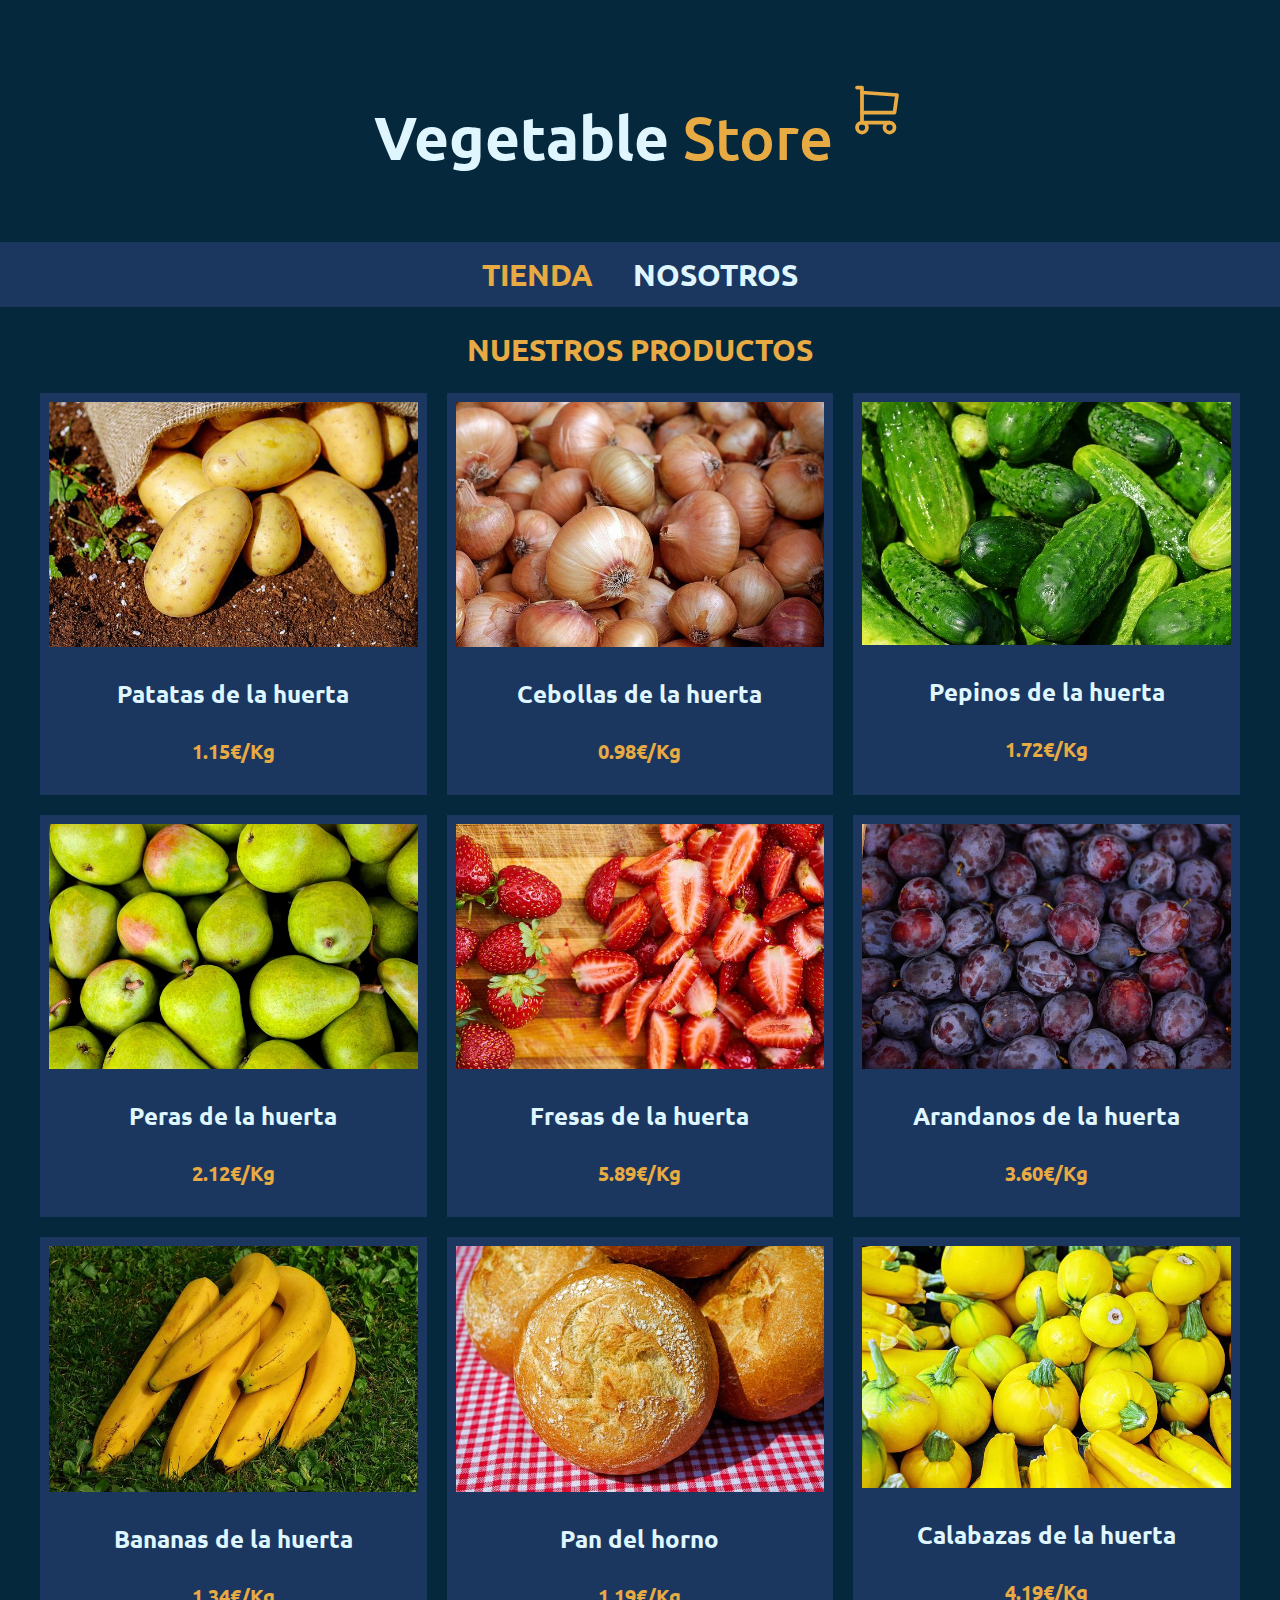
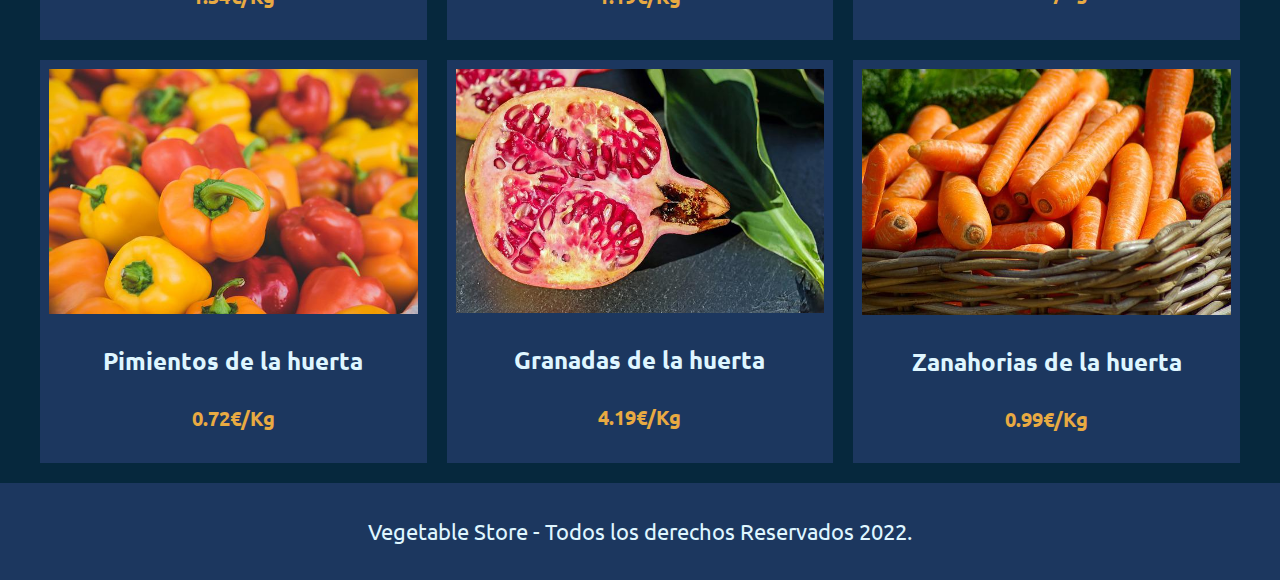
<file: index.html>
<!DOCTYPE html>
<html lang="es">
<head>
    <meta charset="UTF-8">
    <meta http-equiv="X-UA-Compatible" content="IE=edge">
    <meta name="viewport" content="width=device-width, initial-scale=1.0">
    <!-- Fichero de estandarización para navegadores -->
    <link rel="stylesheet" href="css/normalize.css">
    <!-- Fuentes del proyecto -->
    <link rel="preconnect" href="https://fonts.googleapis.com">
    <link rel="preconnect" href="https://fonts.gstatic.com" crossorigin>
    <link href="https://fonts.googleapis.com/css2?family=Ubuntu:wght@300;400;700&display=swap" rel="stylesheet">
    <!-- Hoja de estilos propia-->
    <link rel="stylesheet" href="css/styles.css">
    <title>Vegetable Store</title>
</head>
<body>

    <!-- CABECERA -->
    <header class="header">
        <a href="index.html">
            <h1 class="header__h1">Vegetable
                <span class="span__h1">Store
                    <svg xmlns="http://www.w3.org/2000/svg" class="icon icon-tabler icon-tabler-shopping-cart" width="100" height="100" viewBox="0 0 24 24" stroke-width="1.5" stroke="#E8AA42" fill="none" stroke-linecap="round" stroke-linejoin="round">
                        <path stroke="none" d="M0 0h24v24H0z" fill="none"/>
                        <circle cx="6" cy="19" r="2" />
                        <circle cx="17" cy="19" r="2" />
                        <path d="M17 17h-11v-14h-2" />
                        <path d="M6 5l14 1l-1 7h-13" />
                      </svg>
                </span>
            </h1>   
        </a>
    </header>
    <!-- FIN DEL HEADER-->

    <!-- BARRA DE NAVEGACIÓN -->
    <nav class="navegacion">
        <a class="navegacion__enlace navegacion__enlace--activo" href="index.html">Tienda</a>
        <a class="navegacion__enlace" href="nosotros.html">Nosotros</a>
    </nav>
    <!-- FIN DE LA BARRA DE NAVEGACIÓN -->

    <!-- CLASE PRINCIPAL -->
    <main class="contenedor">
        <h1 class="contenedor__h1">Nuestros productos</h1>
        
        <!-- LISTADO DE PRODUCTOS -->
        <div class="grid">
            <!-- PRODUCTO 1 -->
            <div class="producto">
                <a href="producto.html">
                    <img class="producto__imagen" src="img/patatas.jpg" alt="patatas">
                    <div class="producto__informacion">
                        <p class="producto__nombre">Patatas de la huerta</p>
                        <p class="producto__precio">1.15€/Kg</p>
                    </div>
                </a>
            </div>
            <!-- PRODUCTO 2 -->
            <div class="producto">
                <a href="producto.html">
                    <img class="producto__imagen" src="img/cebolla.jpg" alt="cebollas">
                    <div class="producto__informacion">
                        <p class="producto__nombre">Cebollas de la huerta</p>
                        <p class="producto__precio">0.98€/Kg</p>
                    </div>
                </a>
            </div>
            <!-- PRODUCTO 3 -->
            <div class="producto">
                <a href="producto.html">
                    <img class="producto__imagen" src="img/pepino.jpg" alt="pepinos">
                    <div class="producto__informacion">
                        <p class="producto__nombre">Pepinos de la huerta</p>
                        <p class="producto__precio">1.72€/Kg</p>
                    </div>
                </a>
            </div>
            <!-- PRODUCTO 4 -->
            <div class="producto">
                <a href="producto.html">
                    <img class="producto__imagen" src="img/peras.jpg" alt="peras">
                    <div class="producto__informacion">
                        <p class="producto__nombre">Peras de la huerta</p>
                        <p class="producto__precio">2.12€/Kg</p>
                    </div>
                </a>
            </div>
            <!-- PRODUCTO 5 -->
            <div class="producto">
                <a href="producto.html">
                    <img class="producto__imagen" src="img/fresas.jpg" alt="fresas">
                    <div class="producto__informacion">
                        <p class="producto__nombre">Fresas de la huerta</p>
                        <p class="producto__precio">5.89€/Kg</p>
                    </div>
                </a>
            </div>
            <!-- PRODUCTO 6 -->
            <div class="producto">
                <a href="producto.html">
                    <img class="producto__imagen" src="img/arandanos.jpg" alt="arandanos">
                    <div class="producto__informacion">
                        <p class="producto__nombre">Arandanos de la huerta</p>
                        <p class="producto__precio">3.60€/Kg</p>
                    </div>
                </a>
            </div>
            <!-- PRODUCTO 7 -->
            <div class="producto">
                <a href="producto.html">
                    <img class="producto__imagen" src="img/banana.jpg" alt="bananas">
                    <div class="producto__informacion">
                        <p class="producto__nombre">Bananas de la huerta</p>
                        <p class="producto__precio">1.34€/Kg</p>
                    </div>
                </a>
            </div>
            <!-- PRODUCTO 8 -->
            <div class="producto">
                <a href="producto.html">
                    <img class="producto__imagen" src="img/pan.jpg" alt="pan">
                    <div class="producto__informacion">
                        <p class="producto__nombre">Pan del horno</p>
                        <p class="producto__precio">1.19€/Kg</p>
                    </div>
                </a>
            </div>
            <!-- PRODUCTO 9 -->
            <div class="producto">
                <a href="producto.html">
                    <img class="producto__imagen" src="img/calabaza.jpg" alt="calabaza">
                    <div class="producto__informacion">
                        <p class="producto__nombre">Calabazas de la huerta</p>
                        <p class="producto__precio">4.19€/Kg</p>
                    </div>
                </a>
            </div>
            <!-- PRODUCTO 10 -->
            <div class="producto">
                <a href="producto.html">
                    <img class="producto__imagen" src="img/pimiento.jpg" alt="pimientos">
                    <div class="producto__informacion">
                        <p class="producto__nombre">Pimientos de la huerta</p>
                        <p class="producto__precio">0.72€/Kg</p>
                    </div>
                </a>
            </div>
            <!-- PRODUCTO 11 -->
            <div class="producto">
                <a href="producto.html">
                    <img class="producto__imagen" src="img/granada.jpg" alt="granadas">
                    <div class="producto__informacion">
                        <p class="producto__nombre">Granadas de la huerta</p>
                        <p class="producto__precio">4.19€/Kg</p>
                    </div>
                </a>
            </div>
            <!-- PRODUCTO 12 -->
            <div class="producto">
                <a href="producto.html">
                    <img class="producto__imagen" src="img/zanahoria.jpg" alt="zanahoria">
                    <div class="producto__informacion">
                        <p class="producto__nombre">Zanahorias de la huerta</p>
                        <p class="producto__precio">0.99€/Kg</p>
                    </div>
                </a>
            </div>
        </div>

    </main>
    <!-- FIN CLASE PRINCIPAL -->

    <!-- PIÉ DE PÁGINA -->
    <footer class="footer">
        <p class="footer__p">Vegetable Store - Todos los derechos Reservados 2022.</p>
    </footer>
    <!-- FIN PIÉ DE PÁGINA -->

</body>
</html>
</file>
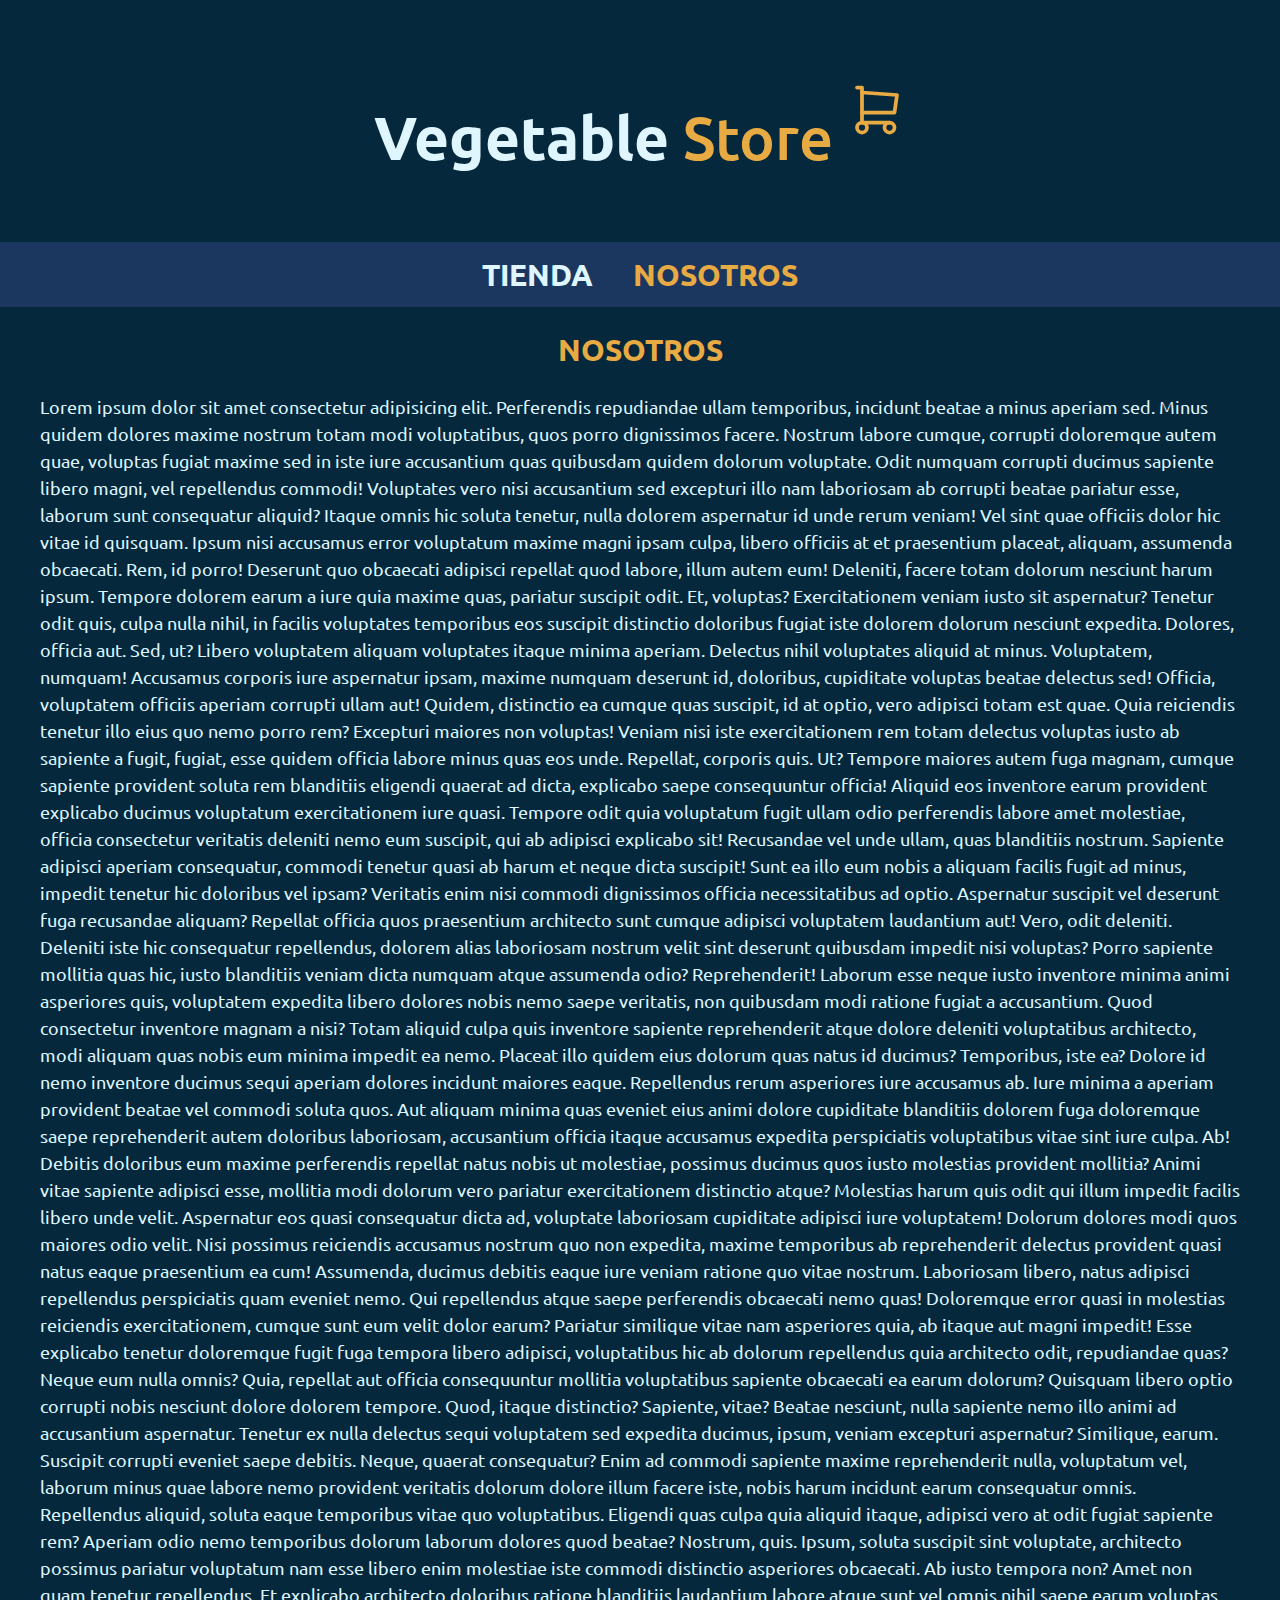
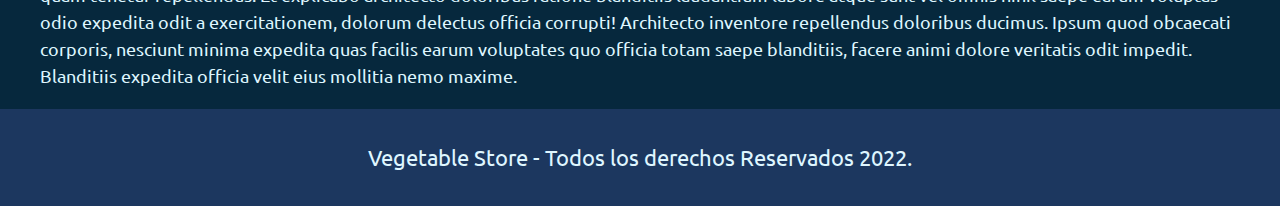
<file: nosotros.html>
<!DOCTYPE html>
<html lang="es">
<head>
    <meta charset="UTF-8">
    <meta http-equiv="X-UA-Compatible" content="IE=edge">
    <meta name="viewport" content="width=device-width, initial-scale=1.0">
    <!-- Fichero de estandarización para navegadores -->
    <link rel="stylesheet" href="css/normalize.css">
    <!-- Fuentes del proyecto -->
    <link rel="preconnect" href="https://fonts.googleapis.com">
    <link rel="preconnect" href="https://fonts.gstatic.com" crossorigin>
    <link href="https://fonts.googleapis.com/css2?family=Ubuntu:wght@300;400;700&display=swap" rel="stylesheet">
    <!-- Hoja de estilos propia-->
    <link rel="stylesheet" href="css/styles.css">
    <title>Vegetable Store</title>
</head>
<body>

    <!-- CABECERA -->
    <header class="header">
        <a href="index.html">
            <h1 class="header__h1">Vegetable
                <span class="span__h1">Store
                    <svg xmlns="http://www.w3.org/2000/svg" class="icon icon-tabler icon-tabler-shopping-cart" width="100" height="100" viewBox="0 0 24 24" stroke-width="1.5" stroke="#E8AA42" fill="none" stroke-linecap="round" stroke-linejoin="round">
                        <path stroke="none" d="M0 0h24v24H0z" fill="none"/>
                        <circle cx="6" cy="19" r="2" />
                        <circle cx="17" cy="19" r="2" />
                        <path d="M17 17h-11v-14h-2" />
                        <path d="M6 5l14 1l-1 7h-13" />
                      </svg>
                </span>
            </h1>   
        </a>
    </header>
    <!-- FIN DEL HEADER-->

    <!-- BARRA DE NAVEGACIÓN -->
    <nav class="navegacion">
        <a class="navegacion__enlace" href="index.html">Tienda</a>
        <a class="navegacion__enlace navegacion__enlace--activo" href="nosotros.html">Nosotros</a>
    </nav>
    <!-- FIN DE LA BARRA DE NAVEGACIÓN -->

    <!-- CLASE PRINCIPAL -->
    <main class="contenedor">
        <h1 class="contenedor__h1">Nosotros</h1>

        <p>Lorem ipsum dolor sit amet consectetur adipisicing elit. Perferendis repudiandae ullam temporibus, incidunt beatae a minus aperiam sed. Minus quidem dolores maxime nostrum totam modi voluptatibus, quos porro dignissimos facere.
        Nostrum labore cumque, corrupti doloremque autem quae, voluptas fugiat maxime sed in iste iure accusantium quas quibusdam quidem dolorum voluptate. Odit numquam corrupti ducimus sapiente libero magni, vel repellendus commodi!
        Voluptates vero nisi accusantium sed excepturi illo nam laboriosam ab corrupti beatae pariatur esse, laborum sunt consequatur aliquid? Itaque omnis hic soluta tenetur, nulla dolorem aspernatur id unde rerum veniam!
        Vel sint quae officiis dolor hic vitae id quisquam. Ipsum nisi accusamus error voluptatum maxime magni ipsam culpa, libero officiis at et praesentium placeat, aliquam, assumenda obcaecati. Rem, id porro!
        Deserunt quo obcaecati adipisci repellat quod labore, illum autem eum! Deleniti, facere totam dolorum nesciunt harum ipsum. Tempore dolorem earum a iure quia maxime quas, pariatur suscipit odit. Et, voluptas?
        Exercitationem veniam iusto sit aspernatur? Tenetur odit quis, culpa nulla nihil, in facilis voluptates temporibus eos suscipit distinctio doloribus fugiat iste dolorem dolorum nesciunt expedita. Dolores, officia aut. Sed, ut?
        Libero voluptatem aliquam voluptates itaque minima aperiam. Delectus nihil voluptates aliquid at minus. Voluptatem, numquam! Accusamus corporis iure aspernatur ipsam, maxime numquam deserunt id, doloribus, cupiditate voluptas beatae delectus sed!
        Officia, voluptatem officiis aperiam corrupti ullam aut! Quidem, distinctio ea cumque quas suscipit, id at optio, vero adipisci totam est quae. Quia reiciendis tenetur illo eius quo nemo porro rem?
        Excepturi maiores non voluptas! Veniam nisi iste exercitationem rem totam delectus voluptas iusto ab sapiente a fugit, fugiat, esse quidem officia labore minus quas eos unde. Repellat, corporis quis. Ut?
        Tempore maiores autem fuga magnam, cumque sapiente provident soluta rem blanditiis eligendi quaerat ad dicta, explicabo saepe consequuntur officia! Aliquid eos inventore earum provident explicabo ducimus voluptatum exercitationem iure quasi.
        Tempore odit quia voluptatum fugit ullam odio perferendis labore amet molestiae, officia consectetur veritatis deleniti nemo eum suscipit, qui ab adipisci explicabo sit! Recusandae vel unde ullam, quas blanditiis nostrum.
        Sapiente adipisci aperiam consequatur, commodi tenetur quasi ab harum et neque dicta suscipit! Sunt ea illo eum nobis a aliquam facilis fugit ad minus, impedit tenetur hic doloribus vel ipsam?
        Veritatis enim nisi commodi dignissimos officia necessitatibus ad optio. Aspernatur suscipit vel deserunt fuga recusandae aliquam? Repellat officia quos praesentium architecto sunt cumque adipisci voluptatem laudantium aut! Vero, odit deleniti.
        Deleniti iste hic consequatur repellendus, dolorem alias laboriosam nostrum velit sint deserunt quibusdam impedit nisi voluptas? Porro sapiente mollitia quas hic, iusto blanditiis veniam dicta numquam atque assumenda odio? Reprehenderit!
        Laborum esse neque iusto inventore minima animi asperiores quis, voluptatem expedita libero dolores nobis nemo saepe veritatis, non quibusdam modi ratione fugiat a accusantium. Quod consectetur inventore magnam a nisi?
        Totam aliquid culpa quis inventore sapiente reprehenderit atque dolore deleniti voluptatibus architecto, modi aliquam quas nobis eum minima impedit ea nemo. Placeat illo quidem eius dolorum quas natus id ducimus?
        Temporibus, iste ea? Dolore id nemo inventore ducimus sequi aperiam dolores incidunt maiores eaque. Repellendus rerum asperiores iure accusamus ab. Iure minima a aperiam provident beatae vel commodi soluta quos.
        Aut aliquam minima quas eveniet eius animi dolore cupiditate blanditiis dolorem fuga doloremque saepe reprehenderit autem doloribus laboriosam, accusantium officia itaque accusamus expedita perspiciatis voluptatibus vitae sint iure culpa. Ab!
        Debitis doloribus eum maxime perferendis repellat natus nobis ut molestiae, possimus ducimus quos iusto molestias provident mollitia? Animi vitae sapiente adipisci esse, mollitia modi dolorum vero pariatur exercitationem distinctio atque?
        Molestias harum quis odit qui illum impedit facilis libero unde velit. Aspernatur eos quasi consequatur dicta ad, voluptate laboriosam cupiditate adipisci iure voluptatem! Dolorum dolores modi quos maiores odio velit.
        Nisi possimus reiciendis accusamus nostrum quo non expedita, maxime temporibus ab reprehenderit delectus provident quasi natus eaque praesentium ea cum! Assumenda, ducimus debitis eaque iure veniam ratione quo vitae nostrum.
        Laboriosam libero, natus adipisci repellendus perspiciatis quam eveniet nemo. Qui repellendus atque saepe perferendis obcaecati nemo quas! Doloremque error quasi in molestias reiciendis exercitationem, cumque sunt eum velit dolor earum?
        Pariatur similique vitae nam asperiores quia, ab itaque aut magni impedit! Esse explicabo tenetur doloremque fugit fuga tempora libero adipisci, voluptatibus hic ab dolorum repellendus quia architecto odit, repudiandae quas?
        Neque eum nulla omnis? Quia, repellat aut officia consequuntur mollitia voluptatibus sapiente obcaecati ea earum dolorum? Quisquam libero optio corrupti nobis nesciunt dolore dolorem tempore. Quod, itaque distinctio? Sapiente, vitae?
        Beatae nesciunt, nulla sapiente nemo illo animi ad accusantium aspernatur. Tenetur ex nulla delectus sequi voluptatem sed expedita ducimus, ipsum, veniam excepturi aspernatur? Similique, earum. Suscipit corrupti eveniet saepe debitis.
        Neque, quaerat consequatur? Enim ad commodi sapiente maxime reprehenderit nulla, voluptatum vel, laborum minus quae labore nemo provident veritatis dolorum dolore illum facere iste, nobis harum incidunt earum consequatur omnis.
        Repellendus aliquid, soluta eaque temporibus vitae quo voluptatibus. Eligendi quas culpa quia aliquid itaque, adipisci vero at odit fugiat sapiente rem? Aperiam odio nemo temporibus dolorum laborum dolores quod beatae?
        Nostrum, quis. Ipsum, soluta suscipit sint voluptate, architecto possimus pariatur voluptatum nam esse libero enim molestiae iste commodi distinctio asperiores obcaecati. Ab iusto tempora non? Amet non quam tenetur repellendus.
        Et explicabo architecto doloribus ratione blanditiis laudantium labore atque sunt vel omnis nihil saepe earum voluptas odio expedita odit a exercitationem, dolorum delectus officia corrupti! Architecto inventore repellendus doloribus ducimus.
        Ipsum quod obcaecati corporis, nesciunt minima expedita quas facilis earum voluptates quo officia totam saepe blanditiis, facere animi dolore veritatis odit impedit. Blanditiis expedita officia velit eius mollitia nemo maxime.</p>
    </main>
    <!-- FIN CLASE PRINCIPAL -->

    <!-- PIÉ DE PÁGINA -->
    <footer class="footer">
        <p class="footer__p">Vegetable Store - Todos los derechos Reservados 2022.</p>
    </footer>
    <!-- FIN PIÉ DE PÁGINA -->

</body>
</html>
</file>
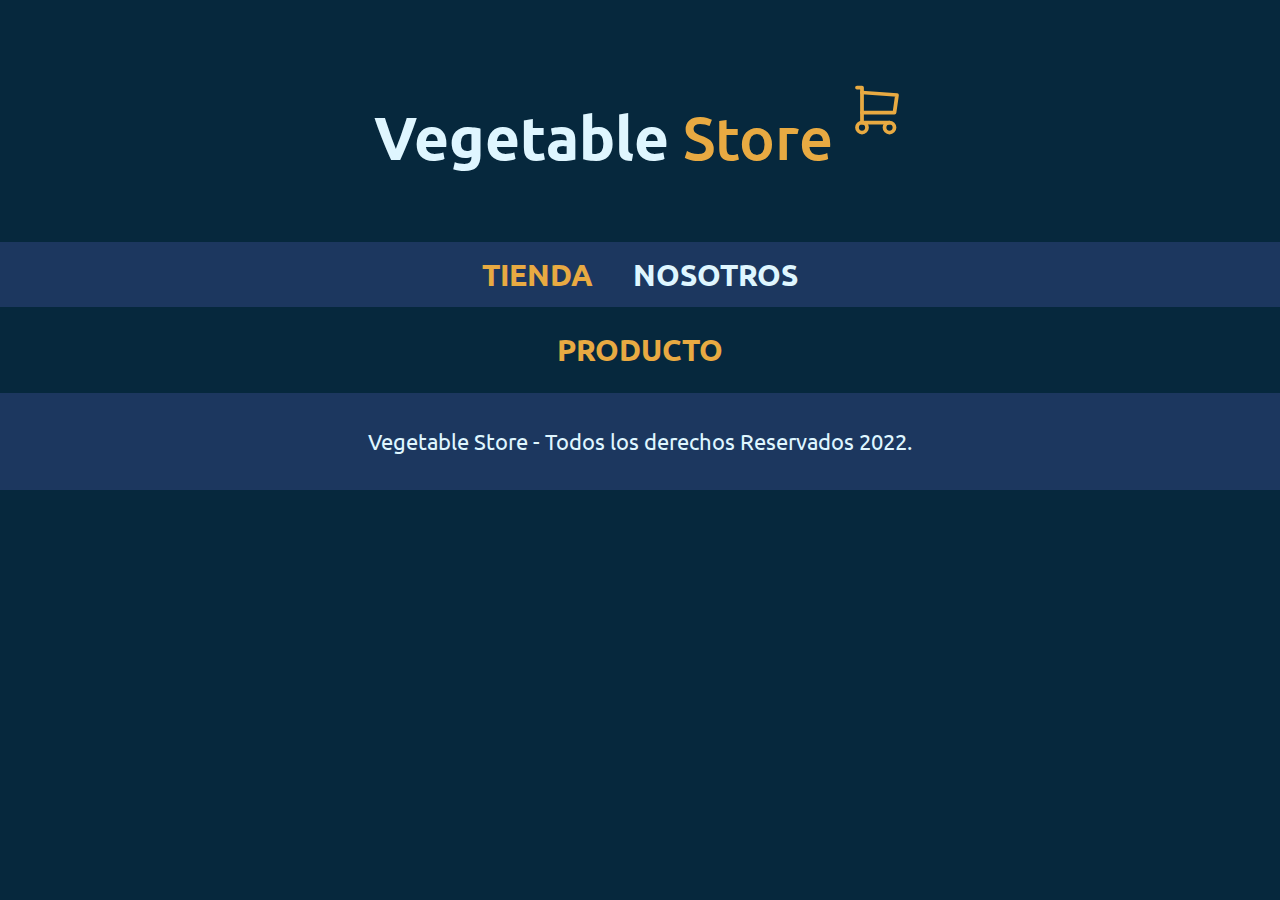
<file: producto.html>
<!DOCTYPE html>
<html lang="es">
<head>
    <meta charset="UTF-8">
    <meta http-equiv="X-UA-Compatible" content="IE=edge">
    <meta name="viewport" content="width=device-width, initial-scale=1.0">
    <!-- Fichero de estandarización para navegadores -->
    <link rel="stylesheet" href="css/normalize.css">
    <!-- Fuentes del proyecto -->
    <link rel="preconnect" href="https://fonts.googleapis.com">
    <link rel="preconnect" href="https://fonts.gstatic.com" crossorigin>
    <link href="https://fonts.googleapis.com/css2?family=Ubuntu:wght@300;400;700&display=swap" rel="stylesheet">
    <!-- Hoja de estilos propia-->
    <link rel="stylesheet" href="css/styles.css">
    <title>Vegetable Store</title>
</head>
<body>

    <!-- CABECERA -->
    <header class="header">
        <a href="index.html">
            <h1 class="header__h1">Vegetable
                <span class="span__h1">Store
                    <svg xmlns="http://www.w3.org/2000/svg" class="icon icon-tabler icon-tabler-shopping-cart" width="100" height="100" viewBox="0 0 24 24" stroke-width="1.5" stroke="#E8AA42" fill="none" stroke-linecap="round" stroke-linejoin="round">
                        <path stroke="none" d="M0 0h24v24H0z" fill="none"/>
                        <circle cx="6" cy="19" r="2" />
                        <circle cx="17" cy="19" r="2" />
                        <path d="M17 17h-11v-14h-2" />
                        <path d="M6 5l14 1l-1 7h-13" />
                      </svg>
                </span>
            </h1>   
        </a>
    </header>
    <!-- FIN DEL HEADER-->

    <!-- BARRA DE NAVEGACIÓN -->
    <nav class="navegacion">
        <a class="navegacion__enlace navegacion__enlace--activo" href="index.html">Tienda</a>
        <a class="navegacion__enlace" href="nosotros.html">Nosotros</a>
    </nav>
    <!-- FIN DE LA BARRA DE NAVEGACIÓN -->

    <!-- CLASE PRINCIPAL -->
    <main class="contenedor">
        <h1 class="contenedor__h1">Producto</h1>

    </main>
    <!-- FIN CLASE PRINCIPAL -->

    <!-- PIÉ DE PÁGINA -->
    <footer class="footer">
        <p class="footer__p">Vegetable Store - Todos los derechos Reservados 2022.</p>
    </footer>
    <!-- FIN PIÉ DE PÁGINA -->

</body>
</html>
</file>
<file: css/styles.css>
:root {
    /** Variables de estilos generales */
    --fuente: 'Ubuntu', sans-serif;
    --blanco: #FFFFFF;
    --fondo: #06283D;
    --fondo-menus: #1c375f;
    --fondo-fuente: #DFF6FF;
    --fondo-span: #E8AA42;
}

/** GLOBALES DOCUMENTO HTML */

/** Estilos generales en el documento html */
html {
    /** Tamaño de la fuente en el documento */
    /** Esto iguala 1rem = 10px; */
    font-size: 62.5%;
    /** Definimos modelo de cajas */
    box-sizing: border-box;
    /** Color de la fuente para todo el documento */
    color: var(--fondo-fuente);
}

/** Selecciona todos los elementos del HTML */
*,*:before, *:after{ box-sizing: inherit; }

/** Estilos generales en el body */
body {
    /** Estilos de fondo */
    background: var(--fondo); 
    background-repeat: no-repeat;
    background-size: cover;
    /** Fuentes */
    font-family: var(--fuente);
    font-size: 1.6rem;
    line-height: 1.5; /** Interlineado */
}

/** Estilos para todos los párrafos */
p { font-size: 1.8rem; }

/** Estilos para todos los enlaces */
a { text-decoration: none; }

/** Estilo para todos los encabezados */
h1, h2, h3 { text-align: center; }

/** Esilos para los h1 */
h1 {
    font-size: 6rem;
    color: var(--fondo-fuente);
}

/** Estilos para los h2 */
h2 { font-size: 3.2rem; }

/** Estilos para los h3 */
h3 { font-size: 2.4rem; }

/** Estilos para la cabecera */
header {
    display: flex; /** Activamos flex */
    justify-content: center; /** Centramos el componente */
    margin: 2rem 0;
}

/** Estilos para los Span */
header span {
    font-size: 6rem;
    font-weight: 500;
    color: var(--fondo-span);
}

/** Tamaño carrito del header */
header span svg { width: 6rem; }

/** Estilos barra de navegación */
.navegacion {
    background-color: var(--fondo-menus);
    padding: 1rem 0;
    text-transform: uppercase;
    display: flex;
    justify-content: center;
    gap: 4rem;
}

/** Estilos enlaces de navegación */
.navegacion__enlace {
    font-family: var(--fuente);
    font-weight: bold;
    color: var(--fondo-fuente);
    font-size: 3rem;
}

/** Propiedas hover enlaces navegación */
.navegacion__enlace--activo,
.navegacion__enlace:hover {
    color: var(--fondo-span);
}

/** Estilos pié de página */
.footer {
   background-color: var(--fondo-menus);
   padding: 1rem 0; /** 1 rem arriba y abajo 0 en los lados */
   margin-top: 2rem;
}

/** Estilos párrafo pié página */
.footer__p {
    font-family: var(--fuente);
    text-align: center;
    font-size: 2.2rem;
}

/** Estilos sección principal */
.contenedor {
    max-width: 120rem;
    /** Centrar el contenedor */
    margin: 0 auto;
}

/** Estilos del título del main */
.contenedor__h1 {
    font-size: 3rem;
    text-transform: uppercase;
    color: var(--fondo-span);
}

.grid {
    display: grid;
    grid-template-columns: 1fr;
    column-gap: 2rem;
    row-gap: 2rem;
}

@media (min-width: 768px) {
    .grid {
        grid-template-columns: repeat(3, 1fr);
    }
}

.producto {
    background-color: var(--fondo-menus);
    padding: 0.9rem;
}

.producto__imagen {
    width: 100%;
}

.producto__informacion {
    
}

.producto__precio,
.producto__nombre {
    font-size: 2rem;
    font-family: var(--fuente);
    text-align: center;
}

.producto__nombre {
    color: var(--fondo-fuente);
    font-size: 2.4rem;
    font-weight: bold;
}

.producto__precio {
    color: var(--fondo-span);
    font-weight: bold;
}
</file>
